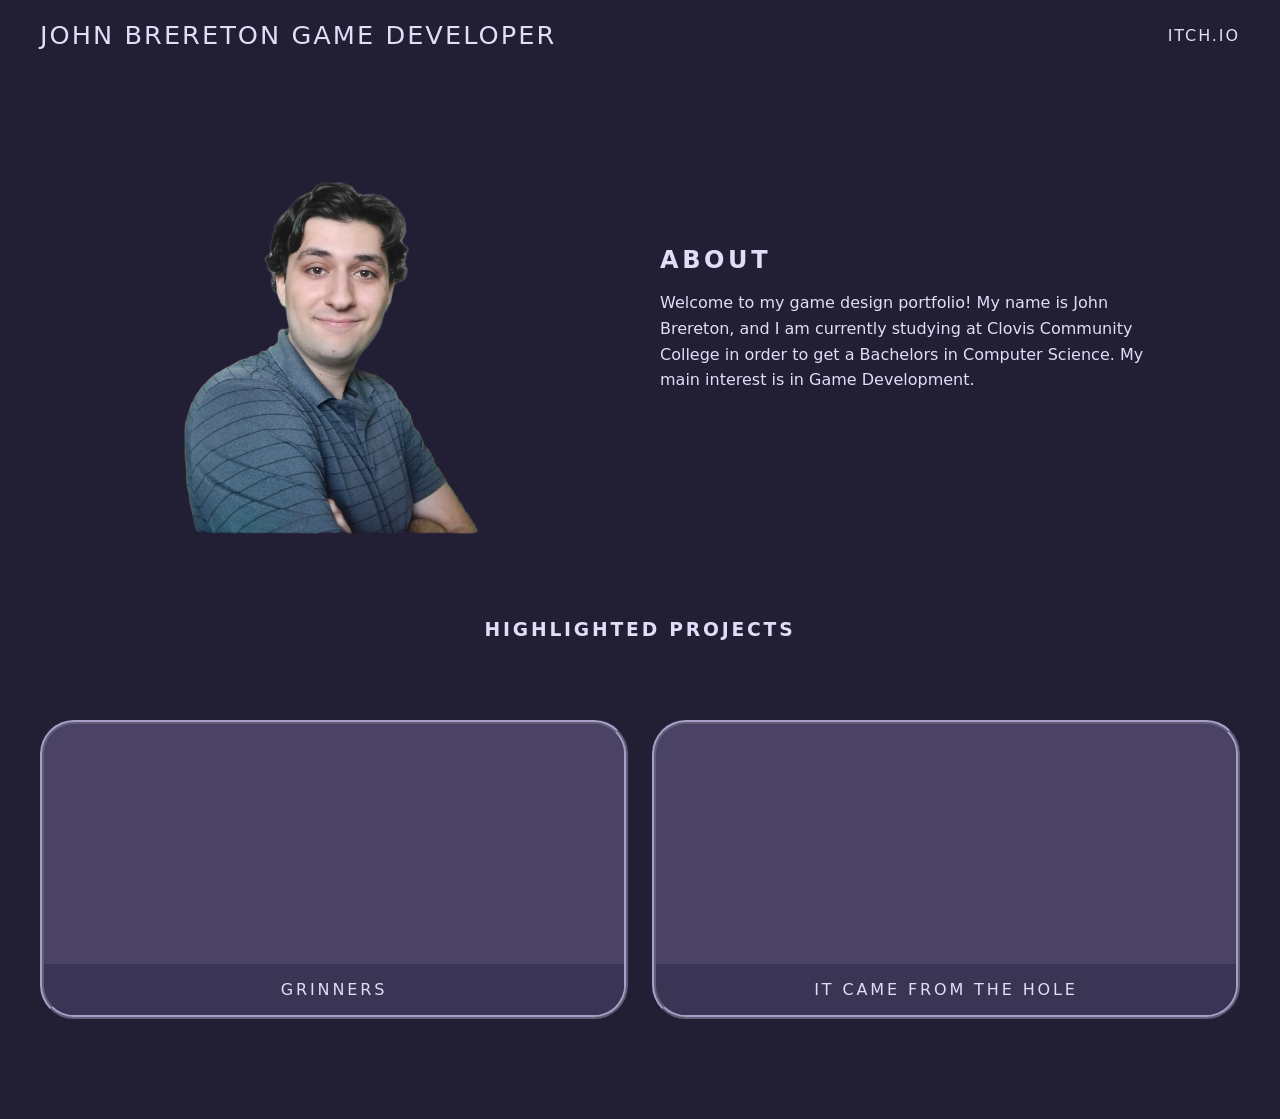
<file: index.html>
<!DOCTYPE html>
<html lang="en">
<head>
    <meta charset="UTF-8">
    <meta name="viewport" content="width=device-width, initial-scale=1.0">
    <title>J.B Gamedev</title>
    <link rel="stylesheet" href="styles.css">
</head>

<body>
    <div class="page">

        <!-- Header -->
        <header class="header">
            <div class="logo">John Brereton Game Developer</div>

            <nav class="nav">
                <a href="https://m00nwatch.itch.io/">Itch.io</a>
            </nav>
        </header>

        <!-- ABOUT SECTION -->
        <section class="about">
            <div class="about-image">
                <img src="images/MePNG.png" alt="About Image">
            </div>
            <div class="about-text">
                <h2>About</h2>
                <p>
                    Welcome to my game design portfolio! My name is John Brereton, and I am currently studying at Clovis Community College in order to get a Bachelors in Computer Science. My main interest is in Game Development.
                </p>
            </div>
        </section>

        <!-- MAIN GALLERY -->
        <h3 class="gallery title"> Highlighted Projects </h3>

        <main class="gallery">

            <div class="gallery-item">
                <a class="gallery-image grinners-img" href="https://m00nwatch.itch.io/grinners"></a>
                <a class="gallery-link" href="https://m00nwatch.itch.io/grinners">Grinners</a>
            </div>

            <div class="gallery-item">
                <a class="gallery-image itcamefromthehole-img" href="https://m00nwatch.itch.io/it-came-from-the-hole"></a>
                <a class="gallery-link" href="https://m00nwatch.itch.io/it-came-from-the-hole">It Came From The Hole</a>

        </main>

        <!-- VIEW MORE PROJECTS -->
        <!--
        <section class="more-projects">
            <h3>View More Projects</h3>

            <div class="more-grid">

                <div class="more-item">
                    <div class="more-thumb proj1-img"></div>
                    <a href="#" class="more-link">Project One</a>
                </div>

                <div class="more-item">
                    <div class="more-thumb proj2-img"></div>
                    <a href="#" class="more-link">Project Two</a>
                </div>

                <div class="more-item">
                    <div class="more-thumb proj3-img"></div>
                    <a href="#" class="more-link">Project Three</a>
                </div>

                <div class="more-item">
                    <div class="more-thumb proj4-img"></div>
                    <a href="#" class="more-link">Project Four</a>
                </div>

            </div>
        </section>
            -->

    </div>
</body>
</html>
</file>
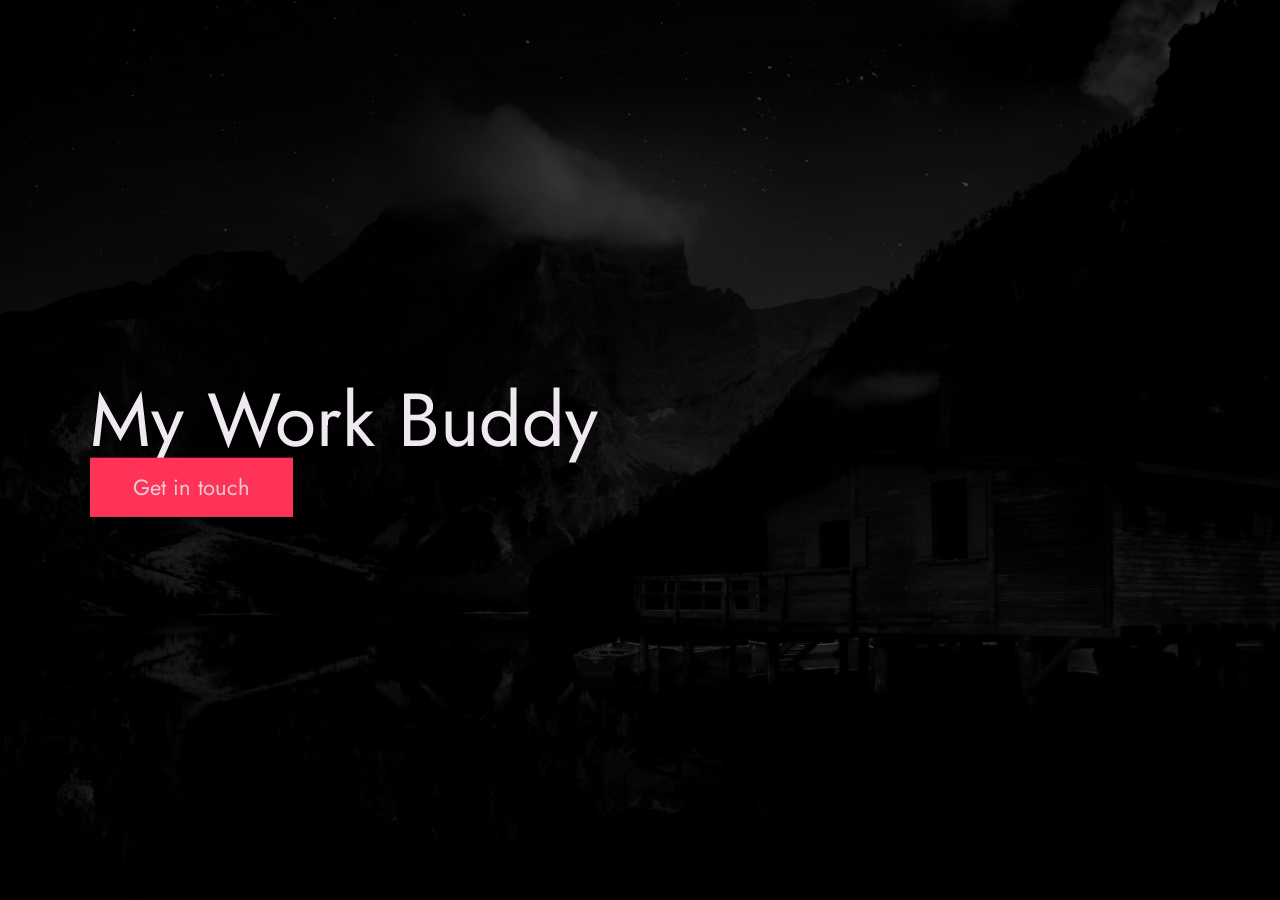
<file: altPage.html>
<!-- 
  Hello 😊.

  This template is designed and developed by Nisar Hassan Naqvi
  for anyone to use for free or customize the way they like.

  Github Repo: https://github.com/nisarhassan12/portfolio-template/
  My Website: https://nisar.dev

  For business & inquires, contact me => syednisarhassan12@gmail.com
-->

<!--
  Follow the instructions written in comments to create your stunning portfolio
-->

<!DOCTYPE html>
<html lang="en">

<head>
  <meta charset="UTF-8" />
  <meta name="viewport" content="width=device-width, initial-scale=1.0" />
  <link rel="shortcut icon" type="image/png" href="./images/favicon.png" />

  <!-- Put your site title here -->
  <title>
    My Work
  </title>

  <meta name="description" content="Add small description of yourslef.">
  <!-- Add some coding keywords below, Ex: (React, CSS etc) -->
  <meta name="keywords" content="Put your name, skills and some coding keywords" />
  <link rel="stylesheet" href="index.css" />
</head>

<body>

    <header class="header" role="banner" id="top">
        <div class="header__text-box row">
            <div class="header__text">
                <h1 class="heading-primary">
                    <!-- Replace the following name with your name -->
                    <span>My Work Buddy</span>
                </h1>
                <a href="#contact" class="btn btn--pink">Get in touch</a>
            </div>
        </div>
    </header>

</body>

</html>
</file>
<file: styles.css>
/* Reset */
* {
  margin: 0;
  padding: 0;
  box-sizing: border-box;
}

body {
  font-family: system-ui, sans-serif;
  background: #221e33;
  color: #e2dcf9;
  padding: 20px;
}

.page {
  max-width: 1200px;
  margin: 0 auto;
}

/* Header */
.header {
  display: flex;
  justify-content: space-between;
  align-items: center;
  margin-bottom: 50px;
  flex-wrap: wrap;
  gap: 20px;
}

.logo {
  font-size: 1.6rem;
  letter-spacing: 0.08em;
  text-transform: uppercase;
}

.nav {
  display: flex;
  gap: 20px;
  text-transform: uppercase;
  letter-spacing: 0.12em;
  flex-wrap: wrap;
}

.nav a {
  text-decoration: none;
  color: #e2dcf9;
}

.nav a:hover {
  opacity: 0.6;
}

/* ABOUT SECTION */
.about {
  display: grid;
  grid-template-columns: 1fr 1fr;
  gap: 40px;
  margin-bottom: 80px;
  align-items: center;
}

.about-image img {
  width: 100%;
  height: 100%;
  object-fit: cover;
  border-radius: 6px;
}

.about-text h2 {
  margin-bottom: 16px;
  text-transform: uppercase;
  letter-spacing: 0.15em;
}

.about-text p {
  line-height: 1.6;
  max-width: 500px;
}

.highlight-title {
  text-align: center;
  font-size: 1.4rem;
  margin-bottom: 30px;
  text-transform: uppercase;
  letter-spacing: 0.18em;
  color: #e2dcf9;
}


/* GALLERY */
.gallery {
  display: grid;
  grid-template-columns: repeat(auto-fit, minmax(260px, 1fr));
  gap: 24px;
  margin-bottom: 80px;
}

.gallery-item {
    display: flex;
    flex-direction: column;
    background: #2d2844;
    border-radius: 34px;
    border-width: 4px;
    overflow: hidden;
    border-color: #A89FC9;
    border-style: ridge;
    transition-duration:0.25s;
}

.gallery-item:hover {
    border-radius: 14px;
}

.gallery-image {
  height: 240px;
  background: #4a4366;
  background-size: cover;
  background-position: center;
}

.gallery-image:hover ~ .gallery-link {
    background: #4a4366;
}

.gallery-link {
  display: block;
  padding: 16px;
  text-align: center;
  text-transform: uppercase;
  letter-spacing: 0.18em;
  text-decoration: none;
  color: #e2dcf9;
  background: #3a3455;
  transition-duration: 0.35s;
}

.gallery-link:hover {
  background: #4a4366;
}

 h3 {
    text-align: center;
    margin-bottom: 30px;
    text-transform: uppercase;
    letter-spacing: 0.15em;
}

/* MORE PROJECTS */
.more-projects h3 {
  text-align: center;
  margin-bottom: 60px;
  text-transform: uppercase;
  letter-spacing: 0.15em;
}

.more-grid {
  display: grid;
  grid-template-columns: repeat(auto-fit, minmax(160px, 1fr));
  gap: 24px;
}

.more-item {
  background: #2d2844;
  border-radius: 4px;
  overflow: hidden;
  display: flex;
  flex-direction: column;
}

.more-thumb {
  height: 120px;
  background: #4a4366;
  background-size: cover;
  background-position: center;
}

.more-link {
    display: block;
    padding: 12px;
    text-align: center;
    text-decoration: none;
    color: #e2dcf9;
    background: #3a3455;
    text-transform: uppercase;
    letter-spacing: 0.12em;
    transition-duration: 0.35s;
}

.more-link:hover {
  background: #4a4366;
}

/* RESPONSIVE BREAKPOINTS */
@media (max-width: 900px) {
  .about {
    grid-template-columns: 1fr;
    text-align: center;
  }

  .about-text p {
    margin: 0 auto;
  }
}

@media (max-width: 600px) {
  body {
    padding: 15px;
  }

  .logo {
    font-size: 1.3rem;
  }

  .nav {
    justify-content: center;
  }
}

/* MAIN GALLERY IMAGES */
.grinners-img {
  background-image: url("https://img.itch.zone/aW1nLzIyMzQxNjA4LnBuZw==/315x250%23c/AqokhT.png");
}

.itcamefromthehole-img {
  background-image: url("https://img.itch.zone/aW1nLzI1MzA0MTk0LnBuZw==/315x250%23c/qDHsxj.png");
}

/* MORE PROJECTS IMAGES */
.proj1-img {
  background-image: url("images/project1.jpg");
}

.proj2-img {
  background-image: url("images/project2.jpg");
}

.proj3-img {
  background-image: url("images/project3.jpg");
}

.proj4-img {
  background-image: url("images/project4.jpg");
}

/* Shared image styling */
.gallery-image,
.more-thumb {
  background-size: cover;
  background-position: center;
}
</file>
<file: index.css>
/* --------------------------------------- */
/* ----- Basic Setup ----- */
/* --------------------------------------- */

@font-face {
    font-family: 'Hk Grotesk';
    font-style: normal;
    font-weight: 400;
    src: url('./fonts/HKGrotesk-Regular.woff') format('woff');
}

@font-face {
    font-family: 'Jost';
    font-style: normal;
    font-weight: 400;
    src: url('./fonts/Jost-Regular.ttf') format('woff');
}

* {
    margin: 0;
    padding: 0;
    box-sizing: inherit;
}

:root {
    --font-size-small: 1.8rem;
    --font-size-normal: 2.2rem;
    --font-size-medium: 2.8rem;
    --font-size-medium-1: 3.6rem;
    --font-size-large: 5.5rem;
    --font-size-huge: 7.5rem;
    --font-stack: 'Hk Grotesk', sans-serif;

    --line-height-normal: 1.7;
    --line-height-small: 1.2;

    --black: #000;
    --pink: #ff3258;
    --white: #f0e9f2;
    --white-1: #e5e5e6da;


    --container-max-width: 1180px;
    --container-normal-width: 800px;
    --container-medium-width: 700px; 
    --container-small-width: 500px;

    --gutter-huge: 12rem;
    --gutter-medium: 6rem;
    --gutter-normal: 3rem;
    --gutter-small-1: 2.5rem;
    --gutter-small: 2rem;

    --border-light: 1px solid rgb(36, 35, 35);
}

html {
    font-size: 62.5%; /* (16/10)*100 = 62.5% => 1rem = 10px */
    box-sizing: border-box;
    scroll-behavior: smooth;
}

@media(max-width: 1000px) {
    html {
        font-size: 52%;
    }
}

body {
    font-size: var(--font-size-small);
    font-family: var(--font-stack);
    font-weight: 400;
    color: var(--white-1);
    line-height: var(--line-height-normal);
    background: var(--black);
    overflow-x: hidden;
}

.row {
    max-width: var(--container-max-width);
    margin: 0 auto;
}

@media(max-width: 1340px) {
    .row {
        max-width: 1100px;
    }
}

@media(max-width: 1240px) {
    .row {
        padding: 0 var(--gutter-medium);
    }
}

@media(max-width: 600px) {
    .row {
        padding: 0 var(--gutter-normal);
    }
}

@media(max-width: 600px) {
    .row {
        padding: 0 var(--gutter-small);
    }
}

section {
    padding: var(--gutter-huge) 0;
    border-bottom: var(--border-light);
}

img {
    object-fit: contain;
    max-width: 100%;
}

/* --------------------------------------- */
/* ----- Headlines and Paragraphs ----- */
/* --------------------------------------- */

h1,
h2,
h3 {
    font-family: 'Jost', sans-serif;
    font-weight: 400;
    line-height: var(--line-height-small);
    color: var(--white);
}

.heading-primary {
    line-height: 1;
    font-size: var(--font-size-huge);
    font-weight: 400;
}

@media(max-width: 900px) {
    .heading-primary {
        font-size: 6.5rem;
    }
}

h2 {
    font-size: var(--font-size-large);
    margin-bottom: var(--gutter-medium);
}

h2::after {
    content: '';
    display: block;
    height: 2px;
    width: 10rem;
    background: var(--pink);
    margin: var(--gutter-small) 0;
}

h3 {
    font-size: var(--font-size-medium-1);
    margin-bottom: var(--gutter-small);
}

@media(max-width: 500px) {
    .heading-primary {
        font-size: var(--font-size-large);
    }

    h2 {
        font-size: var(--font-size-medium-1);
    }

    h3 {
        font-size: var(--font-size-medium);
    }
}

p {
    margin: var(--gutter-small-1) 0;
}

@media(max-width: 900px) {
    p { 
        max-width: var(--container-small-width);
    }
}

/* --------------------------------------- */
/* ----- Buttons and Links ----- */
/* --------------------------------------- */

a {
    color: var(--white);
    font-weight: 400;
    font-family: 'Jost', sans-serif;
    transition: all .2s;
    outline: 2px solid transparent;
}

::-moz-focus-inner {
    border: 0;
}

button:focus,
a:focus {
    outline: 2px solid var(--pink);
}

body:not(.user-is-tabbing) button:focus,
body:not(.user-is-tabbing) a:focus {
    outline: none;
}

.link:hover {
    color: var(--pink);
}

.btn {
    position: relative;
    display: inline-block;
    padding: 1rem 4.2rem;
    text-decoration: none;
    color: inherit;
    border: 1px solid  var(--pink);
    font-weight: 400;
}

.btn:focus {
    outline: none;
}

.btn::after {
    content: '';
    display: block;
    position: absolute;
    top: 0;
    left: 0;
    right: 100%;
    background: var(--white);
    height: 100%;
    z-index: -1;
    transition: all 0.2s cubic-bezier(1, 0.68, 0.16, 0.9);
}

.btn:hover::after,
.btn:focus::after {
    right: 0;
    background: var(--pink);
}

.btn--pink {
    background: var(--pink);
    transition: all 0.2s;
}

.btn--pink::after {
    display: none;
}

.btn--pink:hover,
.btn--pink:focus {
    background: transparent;
}

.link__text {
    position: relative;
    display: inline-block;
    padding: .6rem;
    color: inherit;
    text-decoration: none;
    border-bottom: 1px solid var(--pink);
}

.link__text::after {
    content: '';
    display: block;
    position: absolute;
    top: 0;
    left: 0;
    right: 100%;
    background: var(--white);
    height: 100%;
    z-index: -1;
    transition: all 0.2s cubic-bezier(1, 0.68, 0.16, 0.9);
}

.link__text:focus {
    outline: none;
}

.link__text:hover::after,
.link__text:focus:after {
    right: 0;
    background: var(--pink);
}

.link__text span {
    padding-left: 1rem;
    font-family: sans-serif;
}

/* ----- Back to Top ----- */

.back-to-top {
    position: fixed;
    bottom: 4rem;
    right: 4rem;
    display: flex;
    justify-content: center;
    align-items: center;
    height: 5.5rem;
    width: 5.5rem;
    background-color: var(--pink);
    border-radius: 50%;
    z-index: 10;
    visibility: hidden;
    transition: all .4s;
}

.back-to-top__image {
    height: 70%;
}

@media(max-width: 900px) {
    .back-to-top {
        right: 2rem;
    }
}

@media(max-width: 500px) {
    .back-to-top {
        right: 1rem;
    }
}

/* --------------------------------------- */
/* ----- Navigation ----- */
/* --------------------------------------- */

.nav {
    display: flex;
    justify-content: flex-end;
    padding: var(--gutter-normal) 0;
}

.nav__items {
    display: flex;
    list-style: none;
}

.nav__item:not(:last-child) {
    margin-right: var(--gutter-medium);
}

@media(max-width: 500px) {
    .nav {
        justify-content: center;
    }
}

@media(max-width: 400px) {
    .nav__item:not(:last-child) {
        margin-right: var(--gutter-normal);
    }
}

@media(max-width: 300px) {
    .nav {
        font-size: var(--font-size-small);
    }
}

.nav__link {
    position: relative;
    display: inline-block;
    padding: 1rem 0;
    text-decoration: none;
    color: inherit;
    transition: all .2s;
}

.nav__link::after {
    content: '';
    position: absolute;
    bottom: 0;
    left: 0;
    right: 100%;
    display: inline-block;
    height: 1rem;
    background: var(--white);
    transition: all 0.25s cubic-bezier(1, 0.68, 0.16, 0.9);
}

.nav__link:hover {
    color: var(--pink);
}

.nav__link:hover::after {
    right: 0;
    height: 2px;
    background: var(--pink);
}

/* --------------------------------------- */
/* ----- Header ----- */
/* --------------------------------------- */

.header {
    background: linear-gradient(rgba(0,0,0, .1), rgba(0,0,0, .4)), 
        url('./images/header.jpg');
    height: 100vh;
    background-size: cover;
    background-position: center;
    background-attachment: fixed;
    font-size: var(--font-size-normal);
}

.header__text {
    position: absolute;
    top: 50%;
    transform: translateY(-50%);
}

.header__text p {
    margin: 1.5rem 0 3.5rem;
    max-width: var(--container-medium-width);
    font-family: 'Jost', sans-serif;
    font-size: var(--font-size-medium);
}

@media(max-width: 500px) {
    .header {
        text-align: center;
    }

    .header__text p {
        transform: scale(.8);
    }
}

/* --------------------------------------- */
/* ----- Work ----- */
/* --------------------------------------- */

.work__box {
    display: flex;
    align-items: center;
}

@media(max-width: 900px) {
    .work__box {
        align-items: initial;
        flex-direction: column-reverse;
    }
}

.work__box:not(:last-child) {
    margin-bottom: 25rem;
}

@media(max-width: 500px) {
    .work__box:not(:last-child) {
        margin-bottom: 20rem;
    }
}

.work__links {
    display: flex;
    align-items: center;
}

.work__text {
    flex: 0 0 30%;
}

.work__list {
    /* list-style-type: square; */
    list-style-position: inside;
    margin-bottom: var(--gutter-normal);
}

.work__code {
    display: block;
    height: 3rem;
    margin-left: var(--gutter-normal);
    transition: all .3s;
}

.work__code:hover {
    transform: scale(1.2);
}

.work__image-box {
    margin-bottom: var(--gutter-normal);
}

@media(min-width: 901px) {
    .work__image-box {
        flex: 1;
        margin: 0 0 0 10rem;
    }
}

@media(max-width: 900px) {
    .work__code {
        height: 4rem;
    }
}

/* --------------------------------------- */
/* ----- Clients ----- */
/* --------------------------------------- */

.client__logos {
    display: flex;
    justify-content: space-between;
    filter: invert(100%) grayscale(100%) opacity(.8);
}

.client__logo {
    height: 6.5rem;
    max-width: 18rem;
}

@media(max-width: 1240px) {
    .client__logos {
        overflow-x: scroll;
        padding: var(--gutter-normal);
    }

    .client__logo:not(:last-of-type) {
        margin-right: var(--gutter-medium);
    }
}

/* --------------------------------------- */
/* ----- About ----- */
/* --------------------------------------- */

.about__content {
    display: flex;
    flex-direction: row-reverse;
    align-items: center;
}

@media(max-width: 900px) {
    .about__content {
        flex-direction: column-reverse;
        align-items: initial;
    }
}

.about__photo-container {
    margin-bottom: var(--gutter-normal);
}

@media(min-width: 901px) {
    .about__text {
        flex: 0 0 35%;
    }
    
    .about__photo-container {
        flex: 1;
        margin: 0 var(--gutter-huge) 0 0;
    }
}

/* --------------------------------------- */
/* ----- Contact ----- */
/* --------------------------------------- */

.contact__info {
    max-width: var(--container-medium-width);
}

/* --------------------------------------- */
/* ----- Footer ----- */
/* --------------------------------------- */

.footer {
    text-align: center;
    padding: var(--gutter-medium) 0 var(--gutter-normal);
}

.footer__social-links {
    display: flex;
    justify-content: center;
    padding: var(--gutter-normal) 0;
    list-style: none;
}

.footer__social-link-item:not(:last-of-type) {
    margin-right: var(--gutter-small);
}

.footer__social-image {
    height: 4rem;
}

.footer__github-buttons {
    display: flex;
    justify-content: center;
}

.footer__github-buttons iframe {
    height: 2.5rem;
    width: 84px;
    transform: translateY(3px);
}

@media(max-width: 500px) {
    .footer {
        padding: var(--gutter-medium) 0;
    } 
}
</file>
